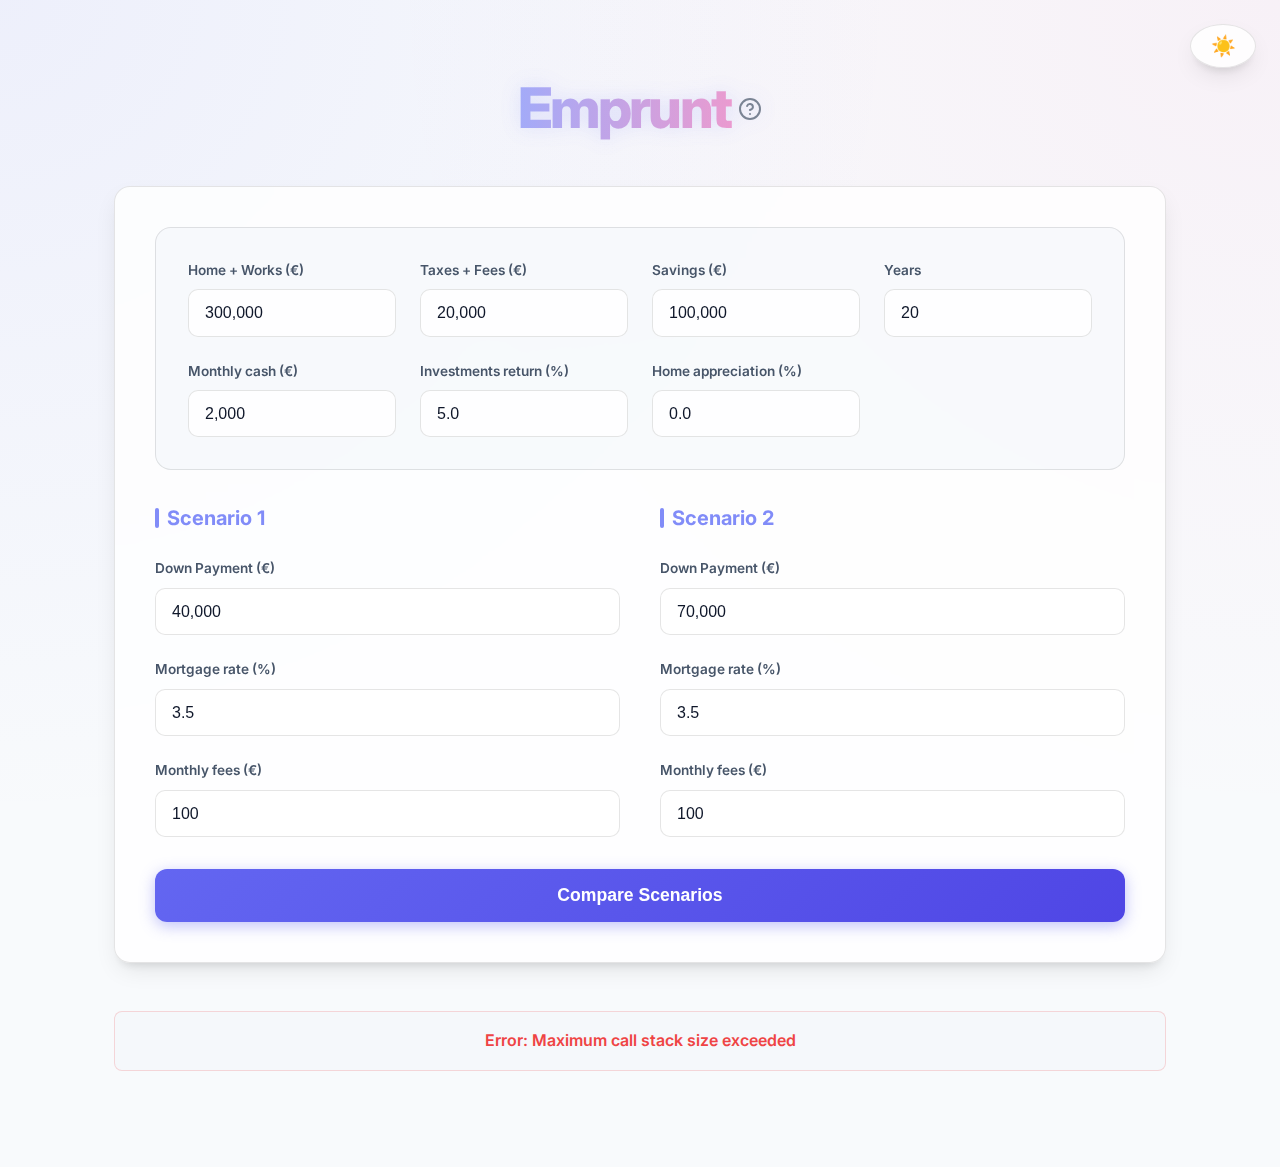
<file: index.html>
<!doctype html>
<html lang="en">

<head>
    <meta charset="utf-8">
    <meta name="viewport" content="width=device-width, initial-scale=1">
    <title>Emprunt — Mortgage Simulator</title>
    <link rel="stylesheet" href="static/style.css">
    <link rel="preconnect" href="https://fonts.googleapis.com">
    <link rel="preconnect" href="https://fonts.gstatic.com" crossorigin>
    <link href="https://fonts.googleapis.com/css2?family=Inter:wght@400;600;700;800&display=swap" rel="stylesheet">
    <script src="https://cdn.plot.ly/plotly-2.27.0.min.js" charset="utf-8"></script>
    <link rel="icon" type="image/x-icon" href="./static/favicon.ico">
    <script>
        (function () {
            const savedTheme = localStorage.getItem('theme');
            if (savedTheme === 'light' || (!savedTheme && window.matchMedia('(prefers-color-scheme: light)').matches)) {
                document.documentElement.setAttribute('data-theme', 'light');
            } else if (savedTheme === 'dark') {
                document.documentElement.setAttribute('data-theme', 'dark');
            }
        })();
    </script>
</head>

<body>
    <button class="theme-toggle" id="theme-toggle" title="Toggle theme">
        <span class="sun">☀️</span>
        <span class="moon">🌙</span>
    </button>
    <header>
        <h1 id="help-trigger">Emprunt&nbsp;<svg xmlns="http://www.w3.org/2000/svg" width="24" height="24"
                viewBox="0 0 24 24" fill="none" stroke="currentColor" stroke-width="2" stroke-linecap="round"
                stroke-linejoin="round">
                <circle cx="12" cy="12" r="10"></circle>
                <path d="M9.09 9a3 3 0 0 1 5.83 1c0 2-3 3-3 3"></path>
                <line x1="12" y1="17" x2="12.01" y2="17"></line>
            </svg></h1>
    </header>

    <main>
        <section class="form">
            <form id="simulation-form">
                <div class="common-block">
                    <!-- <div class="scenario-title">Common Parameters</div> -->
                    <div class="form-grid">
                        <label>Home + Works (€)
                            <input name="home_cost" type="text" value="300,000" required>
                        </label>
                        <label>Taxes + Fees (€)
                            <input name="buying_fees" type="text" value="20,000" required>
                        </label>
                        <label>Savings (€)
                            <input name="savings" type="text" value="100,000" required>
                        </label>
                        <label>Years
                            <input name="years" type="number" value="20" required>
                        </label>
                        <label>Monthly cash (€)
                            <input name="monthly_cash" type="text" value="2,000" required>
                        </label>
                        <label>Investments return (%)
                            <input name="investment_rate" type="number" step="0.1" value="5.0" required>
                        </label>
                        <label>Home appreciation (%)
                            <input name="home_appreciation_rate" type="number" step="0.1" value="0.0" required>
                        </label>
                    </div>
                </div>

                <div class="dual-grid" style="margin-top: 2rem;">
                    <!-- Scenario 1 -->
                    <div class="scenario-block">
                        <div class="scenario-title">Scenario 1</div>
                        <div class="form-grid" style="grid-template-columns: 1fr;">
                            <label>Down Payment (€)
                                <input name="s1_down_payment" type="text" value="40,000" required>
                            </label>
                            <label>Mortgage rate (%)
                                <input name="s1_annual_rate" type="number" step="0.01" value="3.5" required>
                            </label>
                            <label>Monthly fees (€)
                                <input name="s1_monthly_fees" type="text" value="100" required>
                            </label>
                        </div>
                    </div>

                    <!-- Scenario 2 -->
                    <div class="scenario-block">
                        <div class="scenario-title">Scenario 2</div>
                        <div class="form-grid" style="grid-template-columns: 1fr;">
                            <label>Down Payment (€)
                                <input name="s2_down_payment" type="text" value="70,000" required>
                            </label>
                            <label>Mortgage rate (%)
                                <input name="s2_annual_rate" type="number" step="0.01" value="3.5" required>
                            </label>
                            <label>Monthly fees (€)
                                <input name="s2_monthly_fees" type="text" value="100" required>
                            </label>
                        </div>
                    </div>
                </div>
                <button type="submit" style="width: 100%; margin-top: 2rem;">Compare Scenarios</button>
            </form>
        </section>


        <div id="error-msg" class="error-msg" style="display: none;">
        </div>



        <section class="result" id="result-section" style="display: none;">
            <!-- <h2>Scenario Comparison</h2> -->

            <div class="dual-grid">
                <!-- Results Scenario 1 -->
                <div class="scenario-block">
                    <div class="scenario-title">Mortgage Principal: <span id="s1-principal-title"></span></div>
                    <div id="wealth-plot-1" style="width:100%;height:350px;"></div>

                    <h4 style="margin-top: 1rem; margin-bottom: 0.5rem; opacity: 0.8;">Monthly</h4>
                    <div class="summary-cards" style="grid-template-columns: repeat(auto-fit, minmax(140px, 1fr));">
                        <div class="card" title="The amount you pay to the bank every month for the mortgage.">
                            <span class="label">Mortgage</span>
                            <span class="value" id="s1-monthly-payment"></span>
                        </div>
                        <div class="card" title="Mortgage payment plus additional monthly fees.">
                            <span class="label">Mortgage + Fees</span>
                            <span class="value" id="s1-monthly-payment-fees"></span>
                        </div>
                        <div class="card"
                            title="Money left from monthly cash after payment and fees, added to investment.">
                            <span class="label">Investment</span>
                            <span class="value" id="s1-monthly-invested"></span>
                        </div>
                    </div>

                    <h4 style="margin-top: 1rem; margin-bottom: 0.5rem; opacity: 0.8;">Final State</h4>
                    <div class="summary-cards" style="grid-template-columns: repeat(auto-fit, minmax(140px, 1fr));">
                        <div class="card"
                            title="Your total net worth after the simulation: Home Value + Investment Portfolio.">
                            <span class="label">Wealth</span>
                            <span class="value" style="color: var(--success);" id="s1-final-wealth"></span>
                        </div>
                        <div class="card"
                            title="The estimated value of the home at the end of the term, including appreciation.">
                            <span class="label">Home</span>
                            <span class="value" id="s1-final-home-value"></span>
                        </div>
                        <div class="card" title="Total value of the investment portfolio at the end.">
                            <span class="label">Investments</span>
                            <span class="value" style="color: var(--success);" id="s1-final-invest-value"></span>
                        </div>
                    </div>

                    <h4 style="margin-top: 1rem; margin-bottom: 0.5rem; opacity: 0.8;">Total Flows</h4>
                    <div class="summary-cards" style="grid-template-columns: repeat(auto-fit, minmax(140px, 1fr));">
                        <div class="card"
                            title="Total money you put into the deal: Initial Savings + (Monthly Cash × Number of Months).">
                            <span class="label">Savings + Cash</span>
                            <span class="value" id="s1-total-cash-injected"></span>
                        </div>
                        <div class="card"
                            title="The total sum of all interest payments made to the bank over the full duration of the mortgage.">
                            <span class="label">Interests paid</span>
                            <span class="value" style="color: var(--secondary);" id="s1-total-interest"></span>
                        </div>
                        <div class="card" title="Total sum of monthly fees paid over the duration.">
                            <span class="label">Fees paid</span>
                            <span class="value" style="color: var(--secondary);" id="s1-total-fees"></span>
                        </div>
                        <div class="card" title="One-time buying fees paid upfront.">
                            <span class="label">Buying Fees</span>
                            <span class="value" style="color: var(--secondary);" id="s1-buying-fees"></span>
                        </div>
                        <div class="card" title="Total gains from the investment portfolio (compounded returns).">
                            <span class="label">Investments Gain</span>
                            <span class="value" style="color: var(--success);" id="s1-total-invest-gain"></span>
                        </div>
                    </div>

                </div>

                <!-- Results Scenario 2 -->
                <div class="scenario-block">
                    <div class="scenario-title">Mortgage Principal: <span id="s2-principal-title"></span></div>
                    <div id="wealth-plot-2" style="width:100%;height:350px;"></div>

                    <h4 style="margin-top: 1rem; margin-bottom: 0.5rem; opacity: 0.8;">Monthly</h4>
                    <div class="summary-cards" style="grid-template-columns: repeat(auto-fit, minmax(140px, 1fr));">
                        <div class="card" title="The amount you pay to the bank every month for the mortgage.">
                            <span class="label">Mortgage</span>
                            <span class="value" id="s2-monthly-payment"></span>
                        </div>
                        <div class="card" title="Mortgage payment plus additional monthly fees.">
                            <span class="label">Mortgage + Fees</span>
                            <span class="value" id="s2-monthly-payment-fees"></span>
                        </div>
                        <div class="card"
                            title="Money left from monthly cash after payment and fees, added to investment.">
                            <span class="label">Investment</span>
                            <span class="value" id="s2-monthly-invested"></span>
                        </div>
                    </div>

                    <h4 style="margin-top: 1rem; margin-bottom: 0.5rem; opacity: 0.8;">Final State</h4>
                    <div class="summary-cards" style="grid-template-columns: repeat(auto-fit, minmax(140px, 1fr));">
                        <div class="card"
                            title="Your total net worth after the simulation: Home Value + Investment Portfolio.">
                            <span class="label">Wealth</span>
                            <span class="value" style="color: var(--success);" id="s2-final-wealth"></span>
                        </div>
                        <div class="card"
                            title="The estimated value of the home at the end of the term, including appreciation.">
                            <span class="label">Home</span>
                            <span class="value" id="s2-final-home-value"></span>
                        </div>
                        <div class="card" title="Total value of the investment portfolio at the end.">
                            <span class="label">Investments</span>
                            <span class="value" style="color: var(--success);" id="s2-final-invest-value"></span>
                        </div>
                    </div>

                    <h4 style="margin-top: 1rem; margin-bottom: 0.5rem; opacity: 0.8;">Total Flows</h4>
                    <div class="summary-cards" style="grid-template-columns: repeat(auto-fit, minmax(140px, 1fr));">
                        <div class="card"
                            title="Total money you put into the deal: Initial Savings + (Monthly Cash × Number of Months).">
                            <span class="label">Savings + Cash</span>
                            <span class="value" id="s2-total-cash-injected"></span>
                        </div>
                        <div class="card"
                            title="The total sum of all interest payments made to the bank over the full duration of the mortgage.">
                            <span class="label">Interests paid</span>
                            <span class="value" style="color: var(--secondary);" id="s2-total-interest"></span>
                        </div>
                        <div class="card" title="Total sum of monthly fees paid over the duration.">
                            <span class="label">Fees paid</span>
                            <span class="value" style="color: var(--secondary);" id="s2-total-fees"></span>
                        </div>
                        <div class="card" title="One-time buying fees paid upfront.">
                            <span class="label">Buying Fees</span>
                            <span class="value" style="color: var(--secondary);" id="s2-buying-fees"></span>
                        </div>
                        <div class="card" title="Total gains from the investment portfolio (compounded returns).">
                            <span class="label">Investments Gain</span>
                            <span class="value" style="color: var(--success);" id="s2-total-invest-gain"></span>
                        </div>
                    </div>

                </div>
            </div>


        </section>

        <div id="help-modal" class="modal">
            <div class="modal-content">
                <span class="close-button" id="close-modal">&times;</span>
                <p><strong>Choosing Your Down Payment</strong></p>
                <p>Finding the right balance depends on your strategy:</p>
                <ul>
                    <li><strong>Large Down Payment:</strong> Lowers monthly payments and reduces the total interest paid
                        over the life of the loan.</li>
                    <li><strong>Small Down Payment:</strong> Keeps more of your savings invested, but results in higher
                        monthly debt obligations.</li>
                </ul>
                <p>As a rule of thumb, if your <strong>investment return</strong> (after tax) is higher than your
                    <strong>mortgage rate</strong>, it is mathematically better to keep your cash invested and minimize
                    the down payment.
                </p>
                <p><strong>How this simulation works:</strong></p>
                <ul>
                    <li>Your <strong>Initial Savings</strong> cover the down payment and buying fees; any remainder
                        starts your investment portfolio.</li>
                    <li>Each month, your <strong>Monthly Cash</strong> pays the mortgage and fees. Any surplus is
                        automatically added to your investments.</li>
                </ul>
            </div>
        </div>

        <script src="static/script.js"></script>
        <script>
            document.addEventListener('DOMContentLoaded', function () {
                // Modal Logic
                const modal = document.getElementById('help-modal');
                const trigger = document.getElementById('help-trigger');
                const closeBtn = document.getElementById('close-modal');

                trigger.addEventListener('click', () => modal.style.display = 'block');
                trigger.addEventListener('mouseover', () => modal.style.display = 'block');
                closeBtn.addEventListener('click', () => modal.style.display = 'none');
                window.addEventListener('click', (e) => { if (e.target === modal) modal.style.display = 'none'; });

                // Theme Toggle Logic
                const toggle = document.getElementById('theme-toggle');
                toggle.addEventListener('click', () => {
                    const currentTheme = document.documentElement.getAttribute('data-theme');
                    const newTheme = currentTheme === 'light' ? 'dark' : 'light';

                    document.documentElement.setAttribute('data-theme', newTheme);
                    localStorage.setItem('theme', newTheme);

                    // Re-render plots with new theme colors
                    if (document.getElementById('result-section').style.display !== 'none') {
                        const form = document.getElementById('simulation-form');
                        form.dispatchEvent(new Event('submit', { cancelable: true }));
                    }
                });

                const form = document.getElementById('simulation-form');
                form.addEventListener('submit', function (event) {
                    event.preventDefault();

                    const formData = new FormData(form);
                    const data = Object.fromEntries(formData.entries());

                    function cleanMoney(val) {
                        if (!val) return 0.0;
                        return parseFloat(String(val).replace(/[^\d.]/g, ''));
                    }

                    try {
                        const homeCost = cleanMoney(data.home_cost);
                        const buyingFees = cleanMoney(data.buying_fees);
                        const savings = cleanMoney(data.savings);
                        const years = parseInt(data.years, 10);
                        const investmentRate = parseFloat(data.investment_rate);
                        const monthlyCash = cleanMoney(data.monthly_cash);
                        const homeAppreciationRate = parseFloat(data.home_appreciation_rate);
                        const s1DownPayment = cleanMoney(data.s1_down_payment);
                        const s2DownPayment = cleanMoney(data.s2_down_payment);
                        const s1AnnualRate = parseFloat(data.s1_annual_rate);
                        const s2AnnualRate = parseFloat(data.s2_annual_rate);
                        const s1MonthlyFees = cleanMoney(data.s1_monthly_fees);
                        const s2MonthlyFees = cleanMoney(data.s2_monthly_fees);

                        const result1 = simulateMortgage(homeCost, s1DownPayment, s1AnnualRate, years, savings, investmentRate, monthlyCash, homeAppreciationRate, s1MonthlyFees, buyingFees);
                        const result2 = simulateMortgage(homeCost, s2DownPayment, s2AnnualRate, years, savings, investmentRate, monthlyCash, homeAppreciationRate, s2MonthlyFees, buyingFees);

                        document.getElementById('error-msg').style.display = 'none';
                        document.getElementById('result-section').style.display = 'block';

                        updateUI(result1, 's1');
                        updateUI(result2, 's2');

                        plotResults(result1, result2);

                    } catch (e) {
                        document.getElementById('error-msg').innerText = `Error: ${e.message}`;
                        document.getElementById('error-msg').style.display = 'block';
                        document.getElementById('result-section').style.display = 'none';
                    }
                });

                function updateUI(result, prefix) {
                    const formatCurrency = (value, unit = '€', divisor = 1) => {
                        const num = value / divisor;
                        return `${unit}${num.toLocaleString(undefined, { maximumFractionDigits: 0 })}`;
                    };

                    const formatK = (value) => `${formatCurrency(value, '€', 1000)}k`;

                    // Monthly
                    document.getElementById(`${prefix}-principal-title`).innerText = formatCurrency(result.principal);
                    document.getElementById(`${prefix}-monthly-payment`).innerText = formatCurrency(result.payment);
                    document.getElementById(`${prefix}-monthly-payment-fees`).innerText = formatCurrency(result.payment + result.monthly_fees);
                    // Monthly invested = monthly_cash - (payment + fees)
                    const monthlyInvested = result.monthly_cash - (result.payment + result.monthly_fees);
                    document.getElementById(`${prefix}-monthly-invested`).innerText = formatCurrency(monthlyInvested);

                    // Final State
                    const finalState = result.schedule[result.schedule.length - 1];
                    document.getElementById(`${prefix}-final-wealth`).innerText = formatK(finalState.combined_wealth);
                    document.getElementById(`${prefix}-final-home-value`).innerText = formatK(finalState.current_home_value);
                    document.getElementById(`${prefix}-final-invest-value`).innerText = formatK(finalState.investment_portfolio);

                    // Total Flows
                    document.getElementById(`${prefix}-total-interest`).innerText = formatK(result.total_interest);
                    document.getElementById(`${prefix}-total-fees`).innerText = formatK(result.total_fees);
                    document.getElementById(`${prefix}-buying-fees`).innerText = formatK(result.buying_fees);
                    document.getElementById(`${prefix}-total-invest-gain`).innerText = formatK(finalState.investment_gains);
                    document.getElementById(`${prefix}-total-cash-injected`).innerText = formatK(finalState.total_cash_injected);
                }

                function plotResults(result1, result2) {

                    function getThemeColors() {
                        const styles = getComputedStyle(document.documentElement);
                        return {
                            text: styles.getPropertyValue('--text').trim(),
                            muted: styles.getPropertyValue('--text-muted').trim(),
                            grid: styles.getPropertyValue('--plot-grid').trim(),
                            green: styles.getPropertyValue('--success').trim(),
                            red: styles.getPropertyValue('--secondary').trim(),
                            primary: styles.getPropertyValue('--primary').trim(),
                        };
                    }

                    // Calculate common Y axis range
                    const maxAssets1 = Math.max(...result1.schedule.map(r => r.current_home_value + r.investment_portfolio), result1.savings);
                    const maxAssets2 = Math.max(...result2.schedule.map(r => r.current_home_value + r.investment_portfolio), result2.savings);
                    const maxAsset = Math.max(maxAssets1, maxAssets2);

                    const minLiab1 = Math.min(...result1.schedule.map(r => -r.balance), 0);
                    const minLiab2 = Math.min(...result2.schedule.map(r => -r.balance), 0);
                    const minLiab = Math.min(minLiab1, minLiab2);

                    // Add 5% padding
                    const yMax = maxAsset * 1.05;
                    const yMin = minLiab * 1.05;

                    const createIndividualPlot = (id, result) => {
                        const currentColors = getThemeColors();
                        const schedule = result.schedule;

                        // Prepare data with T=0
                        const periods = [0, ...schedule.map(r => r.period)];

                        const homeValues = [0, ...schedule.map(r => r.current_home_value)];
                        // At T=0, investment is the savings.
                        const investmentValues = [result.savings, ...schedule.map(r => r.investment_portfolio)];
                        // At T=0, liability is 0 (before purchase).
                        const liabilityValues = [0, ...schedule.map(r => -r.balance)]; // Negative for liability

                        const netWealthValues = [result.savings, ...schedule.map(r => r.combined_wealth)];

                        const traceHome = {
                            x: periods, y: homeValues,
                            name: 'Home Value',
                            type: 'scatter',
                            stackgroup: 'assets',
                            line: { color: '#f59e0b', width: 2 },
                            fillcolor: 'rgba(245, 158, 11, 0.3)'
                        };

                        const traceInvest = {
                            x: periods, y: investmentValues,
                            name: 'Investments',
                            type: 'scatter',
                            stackgroup: 'assets',
                            line: { color: currentColors.green, width: 2 },
                            fillcolor: 'rgba(16, 185, 129, 0.3)'
                        };

                        const traceLiability = {
                            x: periods, y: liabilityValues,
                            name: 'Mortgage',
                            type: 'scatter',
                            line: { color: currentColors.red, width: 2, },
                            fill: 'tozeroy'
                        };

                        const traceWealth = {
                            x: periods, y: netWealthValues,
                            name: 'Net Wealth',
                            type: 'scatter',
                            line: { color: currentColors.text, width: 3 },
                        };

                        const layout = {
                            paper_bgcolor: 'rgba(0,0,0,0)',
                            plot_bgcolor: 'rgba(0,0,0,0)',
                            font: { family: 'Inter' },
                            // xaxis: { title: 'Months', gridcolor: currentColors.grid, tickfont: { color: currentColors.muted } },
                            yaxis: {
                                range: [yMin, yMax],
                                tickprefix: '€',
                                exponentformat: 'SI',
                                gridcolor: currentColors.grid,
                                tickfont: { color: currentColors.muted },
                            },
                            margin: { t: 40, b: 40, l: 60, r: 20 },
                            showlegend: true,
                            legend: { font: { size: 10, color: currentColors.text }, orientation: 'h', y: -0.2 },
                            hovermode: 'x unified'
                        };

                        Plotly.newPlot(id, [traceHome, traceInvest, traceLiability, traceWealth], layout, { responsive: true, displayModeBar: false });
                    };

                    createIndividualPlot('wealth-plot-1', result1);
                    createIndividualPlot('wealth-plot-2', result2);
                }
                // Trigger initial simulation on page load
                form.dispatchEvent(new Event('submit', { cancelable: true }));
            });
        </script>

    </main>

</body>

</html>
</file>
<file: static/style.css>
:root {
    --primary: #6366f1;
    --primary-hover: #4f46e5;
    --secondary: #ec4899;
    --success: #10b981;
    --radius: 16px;

    /* Default Dark Theme */
    --bg: #0f172a;
    --card-bg: rgba(30, 41, 59, 0.7);
    --text: #f8fafc;
    --text-muted: #94a3b8;
    --border: rgba(148, 163, 184, 0.1);
    --shadow: 0 10px 25px -5px rgba(0, 0, 0, 0.3), 0 8px 10px -6px rgba(0, 0, 0, 0.3);
    --glass-bg: rgba(255, 255, 255, 0.03);
    --glass-border: rgba(255, 255, 255, 0.08);
    --input-bg: rgba(15, 23, 42, 0.6);
    --input-focus-bg: rgba(15, 23, 42, 0.8);
    --card-hover-bg: rgba(30, 41, 59, 0.6);
    --table-header-bg: rgba(15, 23, 42, 0.5);
    --table-row-hover: rgba(255, 255, 255, 0.02);
    --bg-grad-1: rgba(99, 102, 241, 0.15);
    --bg-grad-2: rgba(236, 72, 153, 0.1);
    --common-bg: rgba(15, 23, 42, 0.5);
    --card-inner-bg: rgba(15, 23, 42, 0.4);
    --input-text: #ffffff;
    --card-value-text: #ffffff;
    --plot-grid: rgba(255, 255, 255, 0.05);
}

@media (prefers-color-scheme: light) {
    :root:not([data-theme='dark']) {
        --bg: #f8fafc;
        --card-bg: rgba(255, 255, 255, 0.8);
        --text: #0f172a;
        --text-muted: #475569;
        --border: rgba(0, 0, 0, 0.05);
        --shadow: 0 10px 25px -5px rgba(0, 0, 0, 0.1), 0 8px 10px -6px rgba(0, 0, 0, 0.1);
        --glass-bg: rgba(255, 255, 255, 0.7);
        --glass-border: rgba(0, 0, 0, 0.1);
        --input-bg: rgba(255, 255, 255, 0.8);
        --input-focus-bg: rgba(255, 255, 255, 1);
        --card-hover-bg: rgba(255, 255, 255, 0.9);
        --table-header-bg: rgba(241, 245, 249, 0.8);
        --table-row-hover: rgba(0, 0, 0, 0.02);
        --bg-grad-1: rgba(99, 102, 241, 0.07);
        --bg-grad-2: rgba(236, 72, 153, 0.05);
        --common-bg: rgba(241, 245, 249, 0.5);
        --card-inner-bg: rgba(241, 245, 249, 0.4);
        --input-text: #0f172a;
        --card-value-text: #0f172a;
        --plot-grid: rgba(0, 0, 0, 0.05);
    }
}

[data-theme='light'] {
    --bg: #f8fafc;
    --card-bg: rgba(255, 255, 255, 0.8);
    --text: #0f172a;
    --text-muted: #475569;
    --border: rgba(0, 0, 0, 0.05);
    --shadow: 0 10px 25px -5px rgba(0, 0, 0, 0.1), 0 8px 10px -6px rgba(0, 0, 0, 0.1);
    --glass-bg: rgba(255, 255, 255, 0.7);
    --glass-border: rgba(0, 0, 0, 0.1);
    --input-bg: rgba(255, 255, 255, 0.8);
    --input-focus-bg: rgba(255, 255, 255, 1);
    --card-hover-bg: rgba(255, 255, 255, 0.9);
    --table-header-bg: rgba(241, 245, 249, 0.8);
    --table-row-hover: rgba(0, 0, 0, 0.02);
    --bg-grad-1: rgba(99, 102, 241, 0.07);
    --bg-grad-2: rgba(236, 72, 153, 0.05);
    --common-bg: rgba(241, 245, 249, 0.5);
    --card-inner-bg: rgba(241, 245, 249, 0.4);
    --input-text: #0f172a;
    --card-value-text: #0f172a;
    --plot-grid: rgba(0, 0, 0, 0.05);
}

[data-theme='dark'] {
    --bg: #0f172a;
    --card-bg: rgba(30, 41, 59, 0.7);
    --text: #f8fafc;
    --text-muted: #94a3b8;
    --border: rgba(148, 163, 184, 0.1);
    --shadow: 0 10px 25px -5px rgba(0, 0, 0, 0.3), 0 8px 10px -6px rgba(0, 0, 0, 0.3);
    --glass-bg: rgba(255, 255, 255, 0.03);
    --glass-border: rgba(255, 255, 255, 0.08);
    --input-bg: rgba(15, 23, 42, 0.6);
    --input-focus-bg: rgba(15, 23, 42, 0.8);
    --card-hover-bg: rgba(30, 41, 59, 0.6);
    --table-header-bg: rgba(15, 23, 42, 0.5);
    --table-row-hover: rgba(255, 255, 255, 0.02);
    --bg-grad-1: rgba(99, 102, 241, 0.15);
    --bg-grad-2: rgba(236, 72, 153, 0.1);
    --common-bg: rgba(15, 23, 42, 0.5);
    --card-inner-bg: rgba(15, 23, 42, 0.4);
    --input-text: #ffffff;
    --card-value-text: #ffffff;
    --plot-grid: rgba(255, 255, 255, 0.05);
}

body {
    font-family: 'Inter', -apple-system, BlinkMacSystemFont, 'Segoe UI', Roboto, sans-serif;
    background-color: var(--bg);
    background-image:
        radial-gradient(at 0% 0%, var(--bg-grad-1) 0px, transparent 50%),
        radial-gradient(at 100% 0%, var(--bg-grad-2) 0px, transparent 50%);
    color: var(--text);
    margin: 0;
    line-height: 1.6;
    display: flex;
    flex-direction: column;
    min-height: 100vh;
}

header {
    background: transparent;
    padding: 4rem 1rem 6rem;
    text-align: center;
}

header h1 {
    margin: 0;
    font-size: 3.5rem;
    font-weight: 800;
    letter-spacing: -0.05em;
    background: linear-gradient(to right, #818cf8, #f472b6);
    -webkit-background-clip: text;
    background-clip: text;
    -webkit-text-fill-color: transparent;
    filter: drop-shadow(0 0 10px rgba(129, 140, 248, 0.3));
}

header p {
    margin-top: 1rem;
    color: var(--text-muted);
    font-size: 1.2rem;
    max-width: 800px;
    margin-left: auto;
    margin-right: auto;
}

main {
    max-width: 1100px;
    margin: -4rem auto 4rem;
    padding: 0 1.5rem;
    width: 100%;
    box-sizing: border-box;
}

section {
    background: var(--card-bg);
    backdrop-filter: blur(12px);
    -webkit-backdrop-filter: blur(12px);
    border-radius: var(--radius);
    padding: 2.5rem;
    box-shadow: var(--shadow);
    margin-bottom: 3rem;
    border: 1px solid var(--glass-border);
}

.common-block {
    background: var(--common-bg);
    padding: 2rem;
    border-radius: var(--radius);
    margin-bottom: 2rem;
    border: 1px solid var(--glass-border);
}

.scenario-title {
    font-size: 1.25rem;
    font-weight: 700;
    color: #818cf8;
    margin-bottom: 1.5rem;
    display: flex;
    align-items: center;
    gap: 0.5rem;
}

.scenario-title::before {
    content: '';
    display: inline-block;
    width: 4px;
    height: 1.25rem;
    background: currentColor;
    border-radius: 2px;
}

.form-grid {
    display: grid;
    grid-template-columns: repeat(auto-fit, minmax(200px, 1fr));
    gap: 1.5rem;
}

label {
    display: flex;
    flex-direction: column;
    gap: 0.5rem;
    font-weight: 600;
    font-size: 0.85rem;
    color: var(--text-muted);
}

input {
    background: var(--input-bg);
    border: 1px solid var(--glass-border);
    border-radius: 10px;
    padding: 0.85rem 1rem;
    color: var(--input-text);
    font-size: 1rem;
    transition: all 0.2s cubic-bezier(0.4, 0, 0.2, 1);
}

input:focus {
    outline: none;
    border-color: var(--primary);
    background: var(--input-focus-bg);
    box-shadow: 0 0 0 4px rgba(99, 102, 241, 0.2);
    transform: scale(1.01);
}

button {
    background: linear-gradient(135deg, var(--primary), var(--primary-hover));
    color: white;
    padding: 1rem 2rem;
    border: none;
    border-radius: 12px;
    font-weight: 700;
    font-size: 1.1rem;
    cursor: pointer;
    transition: all 0.3s cubic-bezier(0.4, 0, 0.2, 1);
    box-shadow: 0 4px 15px rgba(99, 102, 241, 0.4);
}

button:hover {
    transform: translateY(-2px);
    box-shadow: 0 8px 25px rgba(99, 102, 241, 0.5);
    filter: brightness(1.1);
}

button:active {
    transform: translateY(0);
}

.dual-grid {
    display: grid;
    grid-template-columns: repeat(auto-fit, minmax(400px, 1fr));
    gap: 2.5rem;
}

@media (max-width: 600px) {
    .dual-grid {
        grid-template-columns: 1fr;
    }
}

.summary-cards {
    display: grid;
    grid-template-columns: 1fr 1fr;
    gap: 1rem;
    margin-bottom: 2rem;
}

.card {
    background: var(--card-inner-bg);
    padding: 1rem;
    border-radius: 14px;
    border: 1px solid var(--glass-border);
    transition: all 0.3s ease;
    display: flex;
    flex-direction: column;
    /* height: 100%; removed to avoid stretching */
}

.card:hover {
    border-color: var(--primary);
    transform: translateY(-4px);
    background: var(--card-hover-bg);
}

.card .label {
    display: block;
    color: var(--text-muted);
    font-size: 0.72rem;
    text-transform: uppercase;
    letter-spacing: 0.05em;
    margin-bottom: 0.4rem;
    line-height: 1.2;
    min-height: 1.8rem;
    /* Adjusted for tighter 2 lines */
}

.card .value {
    display: block;
    font-size: 1.5rem;
    font-weight: 800;
    color: var(--card-value-text);
}

.result h2 {
    font-size: 2rem;
    font-weight: 800;
    margin-top: 0;
    margin-bottom: 2.5rem;
    text-align: center;
}

.table-container {
    overflow-x: auto;
    background: var(--card-inner-bg);
    border-radius: 12px;
    border: 1px solid var(--glass-border);
}

table {
    width: 100%;
    border-collapse: collapse;
}

th {
    background: var(--table-header-bg);
    padding: 1rem;
    text-align: left;
    color: var(--text-muted);
    font-size: 0.75rem;
    text-transform: uppercase;
    letter-spacing: 0.05em;
}

td {
    padding: 1rem;
    border-bottom: 1px solid var(--glass-border);
    font-size: 0.9rem;
}

tr:hover td {
    background: var(--table-row-hover);
}

.error-msg {
    color: #ef4444;
    background: var(--card-inner-bg);
    padding: 1rem;
    border-radius: 8px;
    margin-bottom: 2rem;
    border: 1px solid rgba(239, 68, 68, 0.2);
    text-align: center;
    font-weight: 600;
    animation: slideIn 0.3s ease-out;
}

@keyframes slideIn {
    from {
        opacity: 0;
        transform: translateY(-10px);
    }

    to {
        opacity: 1;
        transform: translateY(0);
    }
}

footer {
    padding: 4rem 2rem;
    text-align: center;
    color: var(--text-muted);
    font-weight: 500;
}

.theme-toggle {
    position: fixed;
    top: 1.5rem;
    right: 1.5rem;
    background: var(--card-bg);
    border: 1px solid var(--glass-border);
    backdrop-filter: blur(12px);
    -webkit-backdrop-filter: blur(12px);
    width: 44px;
    height: 44px;
    border-radius: 50%;
    display: flex;
    align-items: center;
    justify-content: center;
    cursor: pointer;
    z-index: 1000;
    transition: all 0.3s cubic-bezier(0.4, 0, 0.2, 1);
    box-shadow: var(--shadow);
    color: var(--text);
    font-size: 1.25rem;
}

.theme-toggle:hover {
    transform: scale(1.1) rotate(15deg);
    border-color: var(--primary);
    background: var(--card-hover-bg);
}

.theme-toggle .sun {
    display: none;
}

.theme-toggle .moon {
    display: block;
}

[data-theme='light'] .theme-toggle .sun {
    display: block;
}

[data-theme='light'] .theme-toggle .moon {
    display: none;
}

@media (prefers-color-scheme: light) {
    :root:not([data-theme='dark']) .theme-toggle .sun {
        display: block;
    }

    :root:not([data-theme='dark']) .theme-toggle .moon {
        display: none;
    }
}

[data-theme='dark'] .theme-toggle .sun {
    display: none;
}

[data-theme='dark'] .theme-toggle .moon {
    display: block;
}

@media (max-width: 600px) {
    .theme-toggle {
        top: 1rem;
        right: 1rem;
        width: 38px;
        height: 38px;
        font-size: 1.1rem;
    }
}

/* Modal */
.modal {
    display: none;
    position: fixed;
    z-index: 2000;
    left: 0;
    top: 0;
    width: 100%;
    height: 100%;
    background-color: rgba(0, 0, 0, 0.5);
    backdrop-filter: blur(4px);
    -webkit-backdrop-filter: blur(4px);
}

.modal-content {
    background-color: var(--bg);
    margin: 10% auto;
    padding: 2.5rem;
    border: 1px solid var(--glass-border);
    width: 90%;
    max-width: 600px;
    border-radius: var(--radius);
    position: relative;
    color: var(--text);
    line-height: 1.6;
    box-shadow: var(--shadow);
}

.close-button {
    position: absolute;
    right: 1.5rem;
    top: 1rem;
    font-size: 1.5rem;
    cursor: pointer;
    color: var(--text-muted);
    transition: color 0.2s;
}

.close-button:hover {
    color: var(--text);
}

#help-trigger {
    cursor: pointer;
    opacity: 0.7;
    transition: all 0.2s;
    display: inline-flex;
    align-items: center;
    justify-content: center;
    vertical-align: middle;
    color: var(--text-muted);
}

#help-trigger:hover {
    opacity: 1;
    color: var(--primary);
    transform: scale(1.1);
}
</file>
